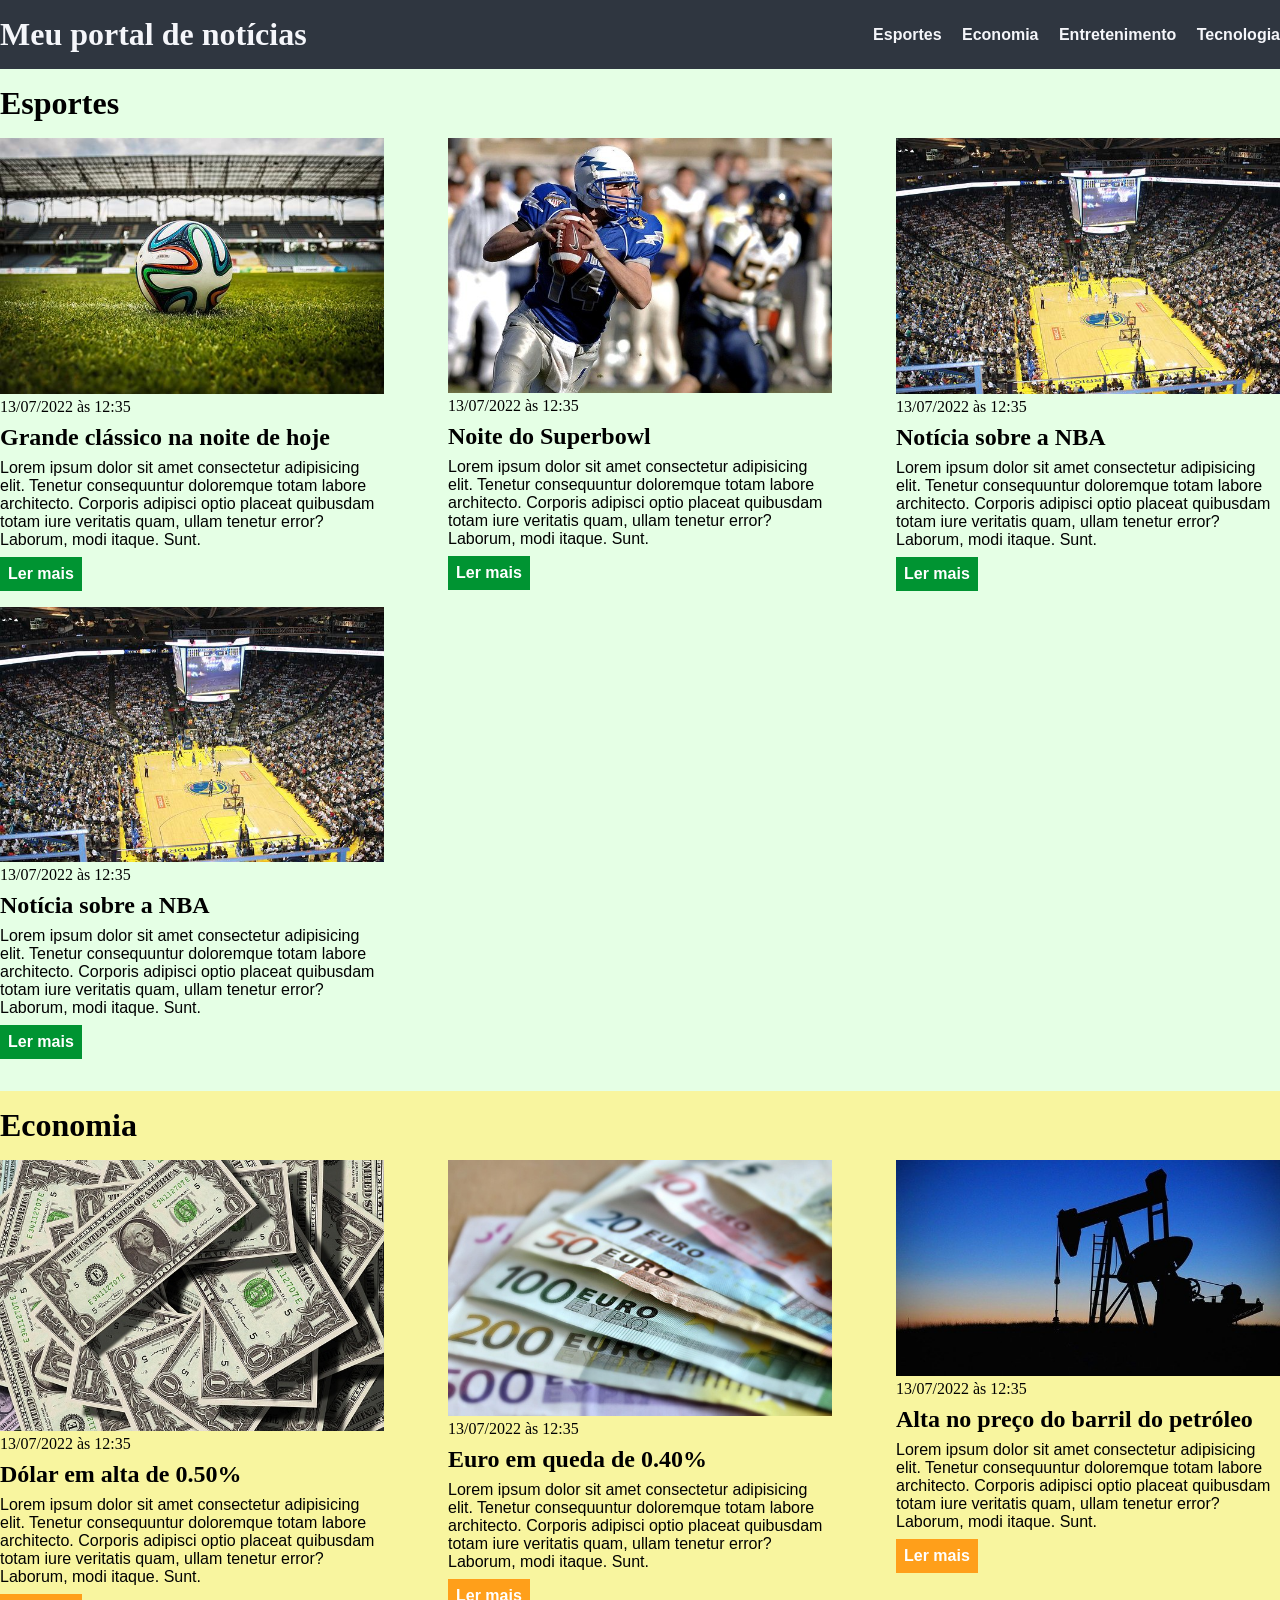
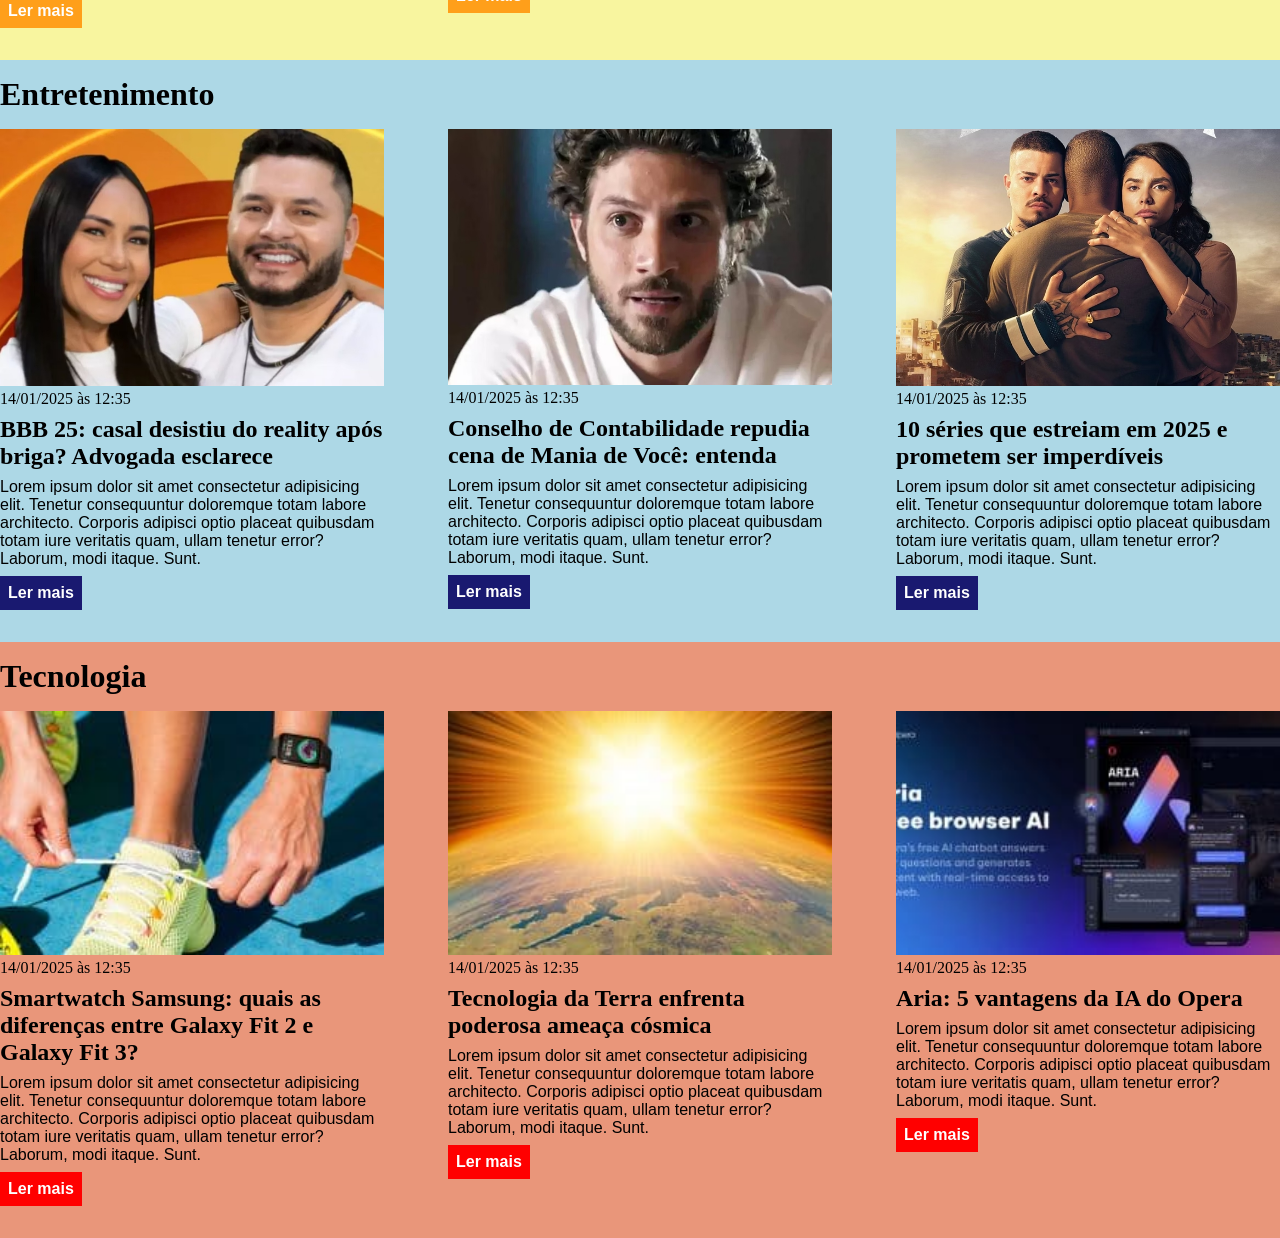
<file: index.html>
<!DOCTYPE html>
<html lang="pt-BR">
<head>
    <meta charset="UTF-8">
    <meta http-equiv="X-UA-Compatible" content="IE=edge">
    <meta name="viewport" content="width=device-width, initial-scale=1.0">
    <title>Meu portal de notícias</title>
    <link rel="stylesheet" href="./main.css" />
</head>
<body>
    <header>        
        <div class="container">
            <h1>Meu portal de notícias</h1>
            <nav>
                <ul>
                    <li>
                        <a href="#sports" title="Ir para a seção de esportes">Esportes</a>
                    </li>
                    <li>
                        <a href="#economy" title="Ir para a seção de notícias">Economia</a>
                    </li>
                    <li>
                        <a href="#entertainment" title="Ir para a seção de notícias">Entretenimento</a>
                    </li>
                    <li>
                        <a href="#technology" title="Ir para a seção de notícias">Tecnologia</a>
                    </li>
                </ul>
            </nav>
        </div>
    </header>
    <section id="sports">
        <div class="container">
            <h2>Esportes</h2>
            <div class="articles">
                <article>
                    <img src="./imagens/futebol.jpg" alt="Bola de futebol no gramado" />
                    <header>
                        <time>13/07/2022 às 12:35</time>
                    </header>
                    <h3>Grande clássico na noite de hoje</h3>
                    <p>
                        Lorem ipsum dolor sit amet consectetur adipisicing elit. Tenetur consequuntur doloremque totam labore architecto. Corporis adipisci optio placeat quibusdam totam iure veritatis quam, ullam tenetur error? Laborum, modi itaque. Sunt.
                    </p>
                    <a href="#" title="Leia a notícia completa">Ler mais</a>
                </article>
                <article>
                    <img src="./imagens/futebol-americano.jpg" alt="Jogador de futebol americano correndo com a bola na mão" />
                    <header>
                        <time>13/07/2022 às 12:35</time>
                    </header>
                    <h3>Noite do Superbowl</h3>
                    <p>
                        Lorem ipsum dolor sit amet consectetur adipisicing elit. Tenetur consequuntur doloremque totam labore architecto. Corporis adipisci optio placeat quibusdam totam iure veritatis quam, ullam tenetur error? Laborum, modi itaque. Sunt.
                    </p>
                    <a href="#" title="Leia a notícia completa">Ler mais</a>
                </article>
                <article>
                    <img src="./imagens/basquete.jpg" title="Vista aérea de uma quadra de basquete" />
                    <header>
                        <time>13/07/2022 às 12:35</time>
                    </header>
                    <h3>Notícia sobre a NBA</h3>
                    <p>
                        Lorem ipsum dolor sit amet consectetur adipisicing elit. Tenetur consequuntur doloremque totam labore architecto. Corporis adipisci optio placeat quibusdam totam iure veritatis quam, ullam tenetur error? Laborum, modi itaque. Sunt.
                    </p>
                    <a href="#" title="Leia a notícia completa">Ler mais</a>
                </article>
                <article>
                    <img src="./imagens/basquete.jpg" title="Vista aérea de uma quadra de basquete" />
                    <header>
                        <time>13/07/2022 às 12:35</time>
                    </header>
                    <h3>Notícia sobre a NBA</h3>
                    <p>
                        Lorem ipsum dolor sit amet consectetur adipisicing elit. Tenetur consequuntur doloremque totam labore architecto. Corporis adipisci optio placeat quibusdam totam iure veritatis quam, ullam tenetur error? Laborum, modi itaque. Sunt.
                    </p>
                    <a href="#" title="Leia a notícia completa">Ler mais</a>
                </article>
            </div>
    </section>
        </div>
    <section id="economy">
        <div class="container">
            <h2>Economia</h2>
            <div class="articles">
                <article>
                    <img src="./imagens/dolares.jpg" alt="Muitos dólares" />
                    <header>
                        <time>13/07/2022 às 12:35</time>
                    </header>
                    <h3>Dólar em alta de 0.50%</h3>
                    <p>
                        Lorem ipsum dolor sit amet consectetur adipisicing elit. Tenetur consequuntur doloremque totam labore architecto. Corporis adipisci optio placeat quibusdam totam iure veritatis quam, ullam tenetur error? Laborum, modi itaque. Sunt.
                    </p>
                    <a href="#" title="Leia a notícia completa">Ler mais</a>
                </article>
                <article>
                    <img src="./imagens/euro.jpg" alt="Várias notas de euro" />
                    <header>
                        <time>13/07/2022 às 12:35</time>
                    </header>
                    <h3>Euro em queda de 0.40%</h3>
                    <p>
                        Lorem ipsum dolor sit amet consectetur adipisicing elit. Tenetur consequuntur doloremque totam labore architecto. Corporis adipisci optio placeat quibusdam totam iure veritatis quam, ullam tenetur error? Laborum, modi itaque. Sunt.
                    </p>
                    <a href="#" title="Leia a notícia completa">Ler mais</a>
                </article>
                <article>
                    <img src="./imagens/petroleo.jpg" alt="Extração de petróleo" />
                    <header>
                        <time>13/07/2022 às 12:35</time>
                    </header>
                    <h3>Alta no preço do barril do petróleo</h3>
                    <p>
                        Lorem ipsum dolor sit amet consectetur adipisicing elit. Tenetur consequuntur doloremque totam labore architecto. Corporis adipisci optio placeat quibusdam totam iure veritatis quam, ullam tenetur error? Laborum, modi itaque. Sunt.
                    </p>
                    <a href="#" title="Leia a notícia completa">Ler mais</a>
                </article>
            </div>
        </div>
    </section>
    <section id="entertainment">
        <div class="container">
            <h2>Entretenimento</h2>
            <div class="articles">
                <article>
                    <img src="./imagens/bbb25.jpg" alt="BBB 2025" />
                    <header>
                        <time>14/01/2025 às 12:35</time>
                    </header>
                    <h3>BBB 25: casal desistiu do reality após briga? Advogada esclarece</h3>
                    <p>
                        Lorem ipsum dolor sit amet consectetur adipisicing elit. Tenetur consequuntur doloremque totam labore architecto. Corporis adipisci optio placeat quibusdam totam iure veritatis quam, ullam tenetur error? Laborum, modi itaque. Sunt.
                    </p>
                    <a href="#" title="Leia a notícia completa">Ler mais</a>
                </article>
                <article>
                    <img src="./imagens/maniadevoce.jpg" alt="Novela Mania de Voçê" />
                    <header>
                        <time>14/01/2025 às 12:35</time>
                    </header>
                    <h3>Conselho de Contabilidade repudia cena de Mania de Você: entenda</h3>
                    <p>
                        Lorem ipsum dolor sit amet consectetur adipisicing elit. Tenetur consequuntur doloremque totam labore architecto. Corporis adipisci optio placeat quibusdam totam iure veritatis quam, ullam tenetur error? Laborum, modi itaque. Sunt.
                    </p>
                    <a href="#" title="Leia a notícia completa">Ler mais</a>
                </article>
                <article>
                    <img src="./imagens/dezseries.jpg" alt="10 series 2025" />
                    <header>
                        <time>14/01/2025 às 12:35</time>
                    </header>
                    <h3>10 séries que estreiam em 2025 e prometem ser imperdíveis</h3>
                    <p>
                        Lorem ipsum dolor sit amet consectetur adipisicing elit. Tenetur consequuntur doloremque totam labore architecto. Corporis adipisci optio placeat quibusdam totam iure veritatis quam, ullam tenetur error? Laborum, modi itaque. Sunt.
                    </p>
                    <a href="#" title="Leia a notícia completa">Ler mais</a>
                </article>
            </div>
        </div>
    </section>
    <section id="technology">
        <div class="container">
            <h2>Tecnologia</h2>
            <div class="articles">
                <article>
                    <img src="./imagens/samsung-galaxy.jpg" alt="Smartwatch Samsung" />
                    <header>
                        <time>14/01/2025 às 12:35</time>
                    </header>
                    <h3>Smartwatch Samsung: quais as diferenças entre Galaxy Fit 2 e Galaxy Fit 3?</h3>
                    <p>
                        Lorem ipsum dolor sit amet consectetur adipisicing elit. Tenetur consequuntur doloremque totam labore architecto. Corporis adipisci optio placeat quibusdam totam iure veritatis quam, ullam tenetur error? Laborum, modi itaque. Sunt.
                    </p>
                    <a href="#" title="Leia a notícia completa">Ler mais</a>
                </article>
                <article>
                    <img src="./imagens/sol-raio-cosmico-terra-260x165.jpg" alt="Tecnologia da Terra" />
                    <header>
                        <time>14/01/2025 às 12:35</time>
                    </header>
                    <h3>Tecnologia da Terra enfrenta poderosa ameaça cósmica</h3>
                    <p>
                        Lorem ipsum dolor sit amet consectetur adipisicing elit. Tenetur consequuntur doloremque totam labore architecto. Corporis adipisci optio placeat quibusdam totam iure veritatis quam, ullam tenetur error? Laborum, modi itaque. Sunt.
                    </p>
                    <a href="#" title="Leia a notícia completa">Ler mais</a>
                </article>
                <article>
                    <img src="./imagens/Aria-260x165.jpg" alt="Aria: 5 vantagens da IA do Opera" />
                    <header>
                        <time>14/01/2025 às 12:35</time>
                    </header>
                    <h3>Aria: 5 vantagens da IA do Opera</h3>
                    <p>
                        Lorem ipsum dolor sit amet consectetur adipisicing elit. Tenetur consequuntur doloremque totam labore architecto. Corporis adipisci optio placeat quibusdam totam iure veritatis quam, ullam tenetur error? Laborum, modi itaque. Sunt.
                    </p>
                    <a href="#" title="Leia a notícia completa">Ler mais</a>
                </article>
            </div>
        </div>
    </section>
</body>
</html>
</file>
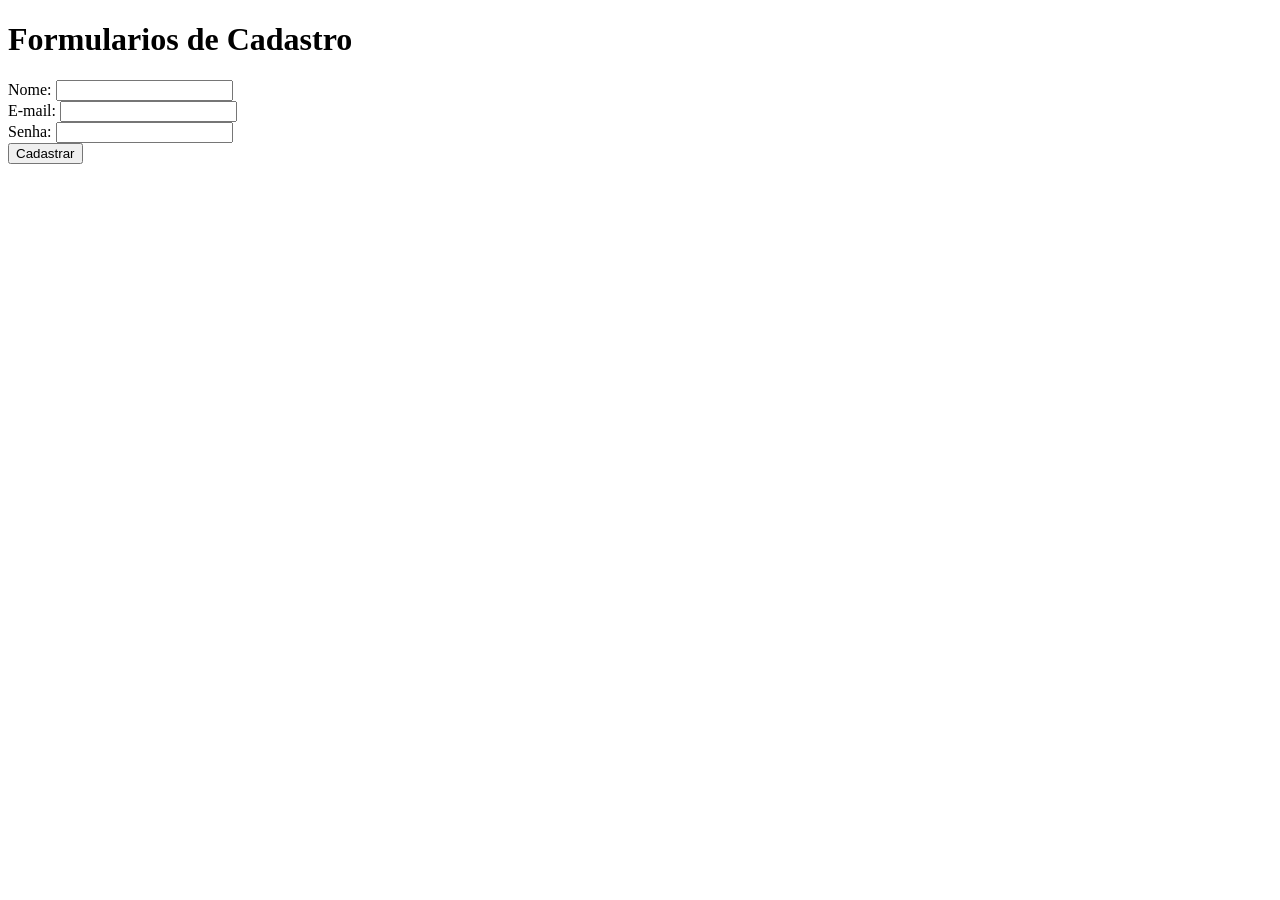
<file: formulario-cadastro.html>
<!DOCTYPE html>
<html lang="pt-br">
    <head>
        <meta charset="UTF-8">
        <meta name="viewport" content="width=device-width, initial-scale=1.0">
        <title>Formularios de Cadastro </title>
    </head>
    <body>
        <h1>Formularios de Cadastro</h1>
        <form>
            <label for="name">Nome: </label>
            <input id="name" type="text" />
            <br />
            <label for="email">E-mail:</label>
            <input id="email" type="email" />
            <br />
            <label for="password">Senha: </label>
            <input id="password" type="password" />
            <br />
            <button type="submit">
                Cadastrar
            </button>
        </form>
    </body>
</html>
</file>
<file: main.css>
* {
    box-sizing: border-box;
    margin: 0;
    padding: 0;
}

body > header {
    background-color: #2f3640;
    padding: 16px 0;
    color: #f5f6fa;
}

header .container{
    display: flex;
    align-items: center;
    justify-content: space-between;
}

header li {
    display: inline;
    font-family: Arial, Helvetica, sans-serif;
    font-weight: bold;
    margin-left: 16px;
}

header li a {
    color: #f5f6fa;
    text-decoration: none;
}

.container {
    width: 100%;
    margin: 0 auto;
}

.articles {
    display: flex;
    flex-wrap: wrap;
    justify-content: space-between;
}

.articles article img {
    /*height: 180px;*/
    width: 100%;
}

.articles article {
    width: 30%;
}

section {
    padding: 16px 0;
}

section h2,
.articles article {
    margin-bottom: 16px;
}

.articles article h3 {
    margin-top: 8px;
    margin-bottom: 8px;
}

.articles article a {
    background-color: blue;
    color: #fff;
    padding: 8px;
    display: inline-block;
    text-decoration: none;
    font-weight: bold;
    margin-top: 8px;
}

.articles article a:hover {
    text-decoration: underline;
}

.articles article p,
.articles article a {
    font-family: Arial, Helvetica, sans-serif;
}

.articles article h3 {
    font-size: 24px;
}

section h2 {
    font-size: 32px;
}

#sports {
    background-color: rgba(0, 255, 0, 0.1);
}

#sports .articles article a {
    background-color: #009432;
}

#economy {
    background-color: #f8f59f;
}

#economy .articles article a {
    background-color: #ff9f1a;    
}

#entertainment {
    background-color: #ADD8E6;
}

#entertainment .articles article a {
    background-color: #191970;    
}

#technology {
    background-color: #E9967A;
}

#technology .articles article a {
    background-color: #FF0000;    
}
</file>
